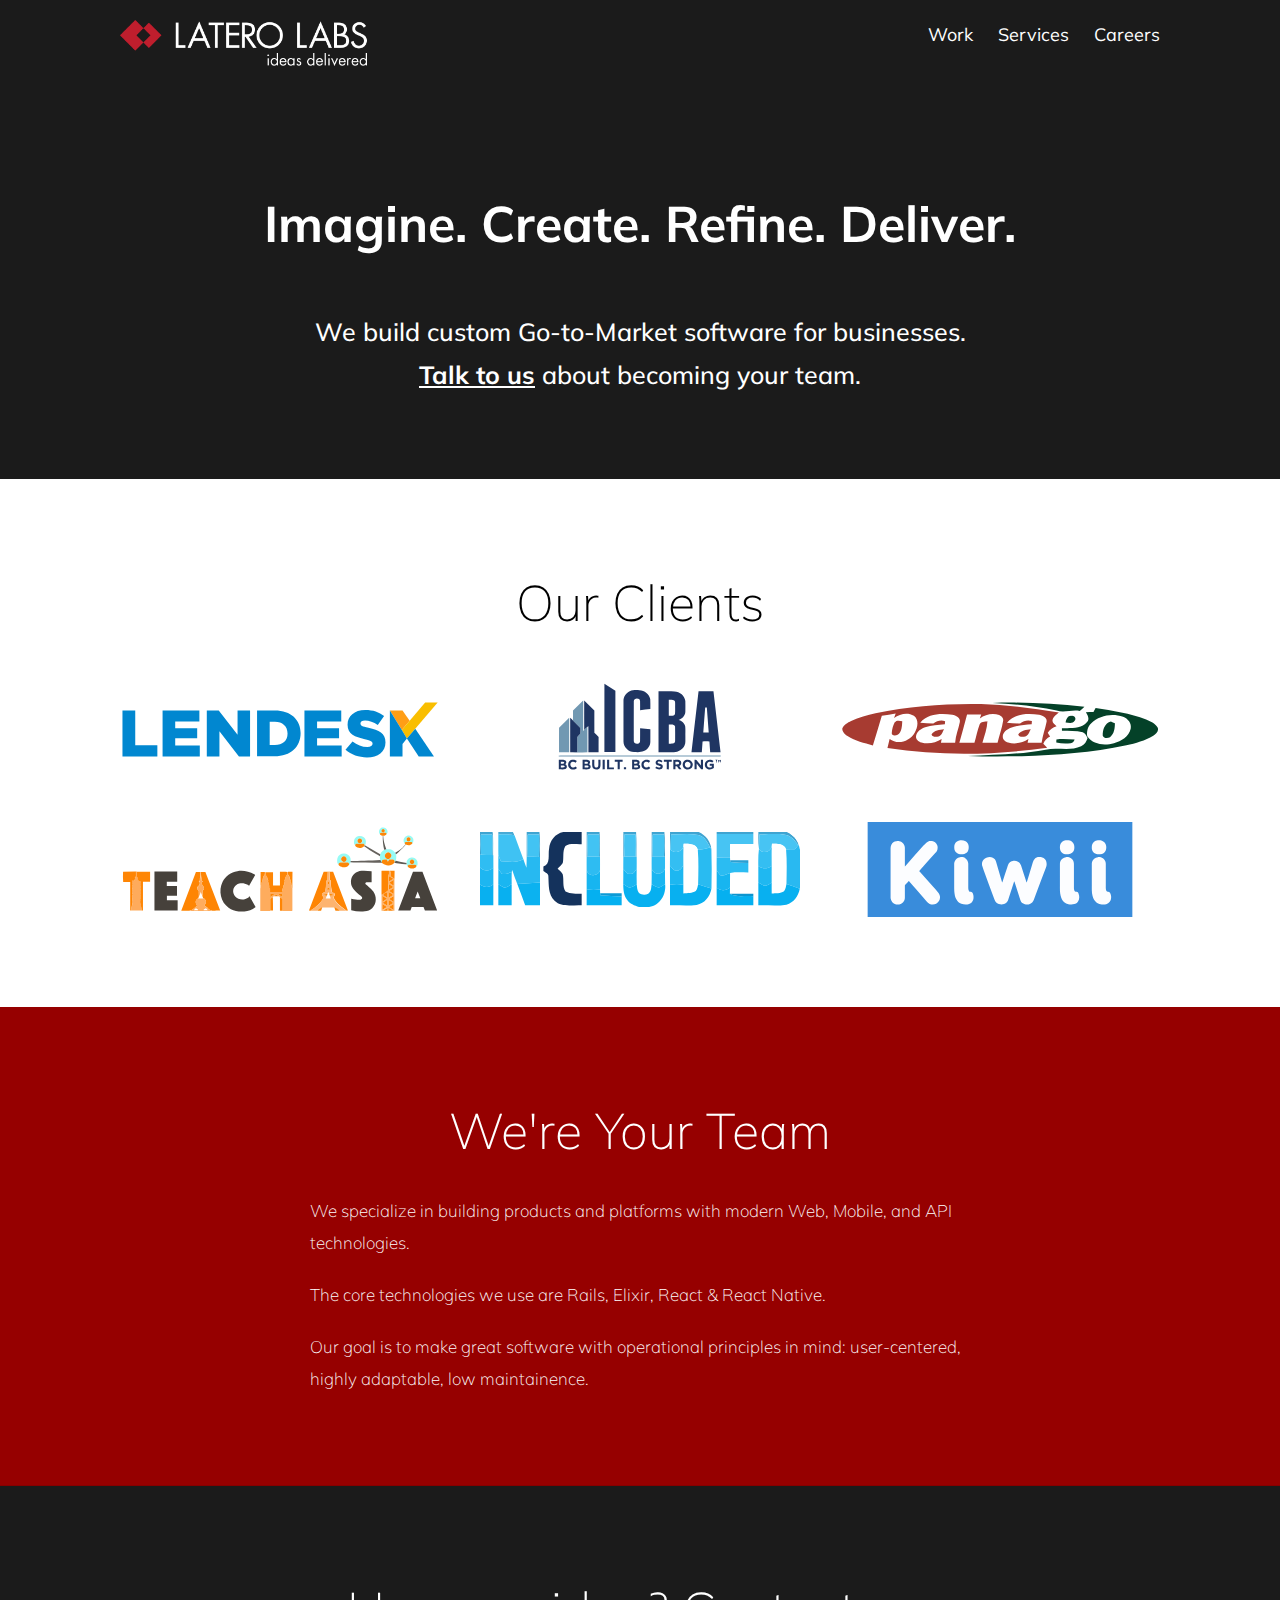
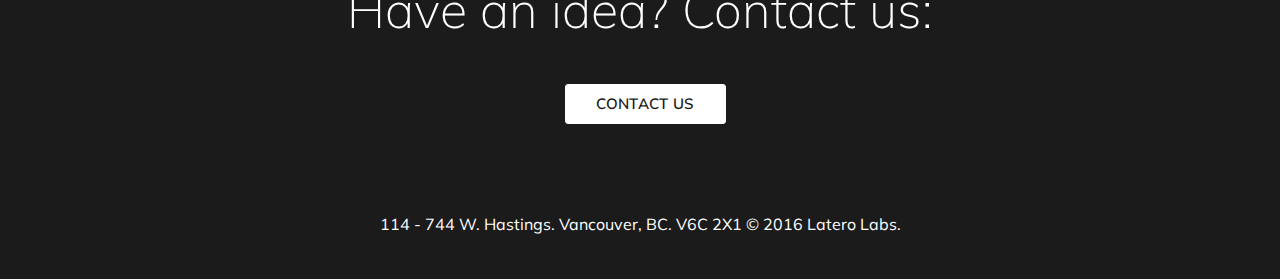
<file: index.html>
<html>
  <head>
    <title>Latero Labs: Software & App Development</title>
    <meta charSet="utf-8">
    <meta name="viewport" content="width=device-width,initial-scale=1">
    <meta name="description" content="Software & App Development with React, React Native, and Rails.">
    <meta name="keywords" content="reactnative, ruby, react, rails, technology, development, vancouver, canada">
    <meta name="google-site-verification" content="RJHdpmt0evkdtKwq-cfNINR9mVZzMNd6gIHwyObvOD4" />
    <link rel="stylesheet" type="text/css" href="css/main.css">
    <link rel="stylesheet" type="text/css" href="css/devices.css">
    <link rel="manifest" href="/manifest.json">
    <link href="https://fonts.googleapis.com/css?family=Muli" rel="stylesheet">
  </head>
  <body>
    <header class="header">
      <div class="container-lrg">
        <div class="col-12 spread">
          <div>
            <a href="" class="logo">
              <img class="mask-img" style="height:50px;" src="img/latero-logo-tag.png" alt="">
            </a>
          </div>
          <div>
            <a class="nav-link" href="index.html">
              Work
            </a>
            <a class="nav-link" href="services.html">
              Services
            </a>
            <a class="nav-link" href="careers.html">
              Careers
            </a>
          </div>
        </div>
      </div>
      <div class="container-lrg ">
        <div class="col-12">
          <h1 class="heading text-center" style="font-weight:bold;">
            Imagine. Create. Refine. Deliver.
          </h1>
        </div>
      </div>
      <div class="container-lrg">
        <div class="centerdevices col-12">
          <!-- <div class="iphoneipad">
            <div class="iphone">
              <div class="mask">
                <img class="mask-img" src="img/mobileapp.svg">
              </div>
            </div>
            <div class="ipad">
              <div class="mask">
                <img class="mask-img" src="img/webapp.svg">
              </div>
            </div> -->
          </div>
        </div>
      </div>
      <div class="container-sml">
      <div class="col-12 text-center">
        <h2 class="about-description text-center">We build custom Go-to-Market software for businesses.</h2>
        <h2 class="about-description text-center"><a href="mailto:ask@laterolabs.com">Talk to us</a> about becoming your team.</h2>
      </div>
    </header>
    <div class="socialproof">
      <div class="container-sml text-center">
        <div class="col-12">
          <h4 class="heading">
            Our Clients
          </h4>
        </div>
      </div>
      <div class="container-lrg">
        <div class="logos flex">

          <img class="col-4 centervertical" src="img/lendesk-logo.svg">
          <img class="col-4 centervertical" src="img/icba-logo.svg">
          <img class="col-4 centervertical" src="img/panago-logo.svg">
          <!-- <img class="col-3 centervertical" style="max-height: 150px;" src="img/avidworx-logo.svg"> -->
          <img class="col-4 centervertical" src="img/teach-asia-logo.svg">
          <!-- <img class="col-3" style="max-height: 150px;" src="img/noc-logo.svg"> -->
          <img class="col-4 centervertical" src="img/included-logo.svg">
          <img class="col-4 centervertical" src="img/kiwii-logo-white.svg">
          <!-- <h2 class="col-2 centervertical">...and others</h2> -->
        </div>
      </div>
    </div>
    <!-- <div class="feature5">
      <div class="container-sml text-center">
        <div class="col-12">
          <h3 class="heading">
            Lendesk
          </h3>
        </div>
      </div>
      <div class="container-lrg flex">
        <div class="col-5 centervertical">
          <div class="steps">
            <div class="emoji">
              <b>

              </b>
            </div>
            <h3 class="subheading">
              Overview
            </h3>
            <p class="paragraph">
              Lendesk App Work
            </p>
          </div>
          <div class="steps">
            <div class="emoji">
              <b>

              </b>
            </div>
            <h3 class="subheading">
              Role
            </h3>
            <p class="paragraph">
              React Native development to rapidly build and launch a powerful business app in iOS and Android.
            </p>
          </div>
          <div class="steps">
            <div class="emoji">
              <b>

              </b>
            </div>
            <h3 class="subheading">
              Sprinting Ahead
            </h3>
            <p class="paragraph">
              "To fill in"
            </p>
            <p class="paragraph">
              Alex Conconi, CEO of Lendesk Technologies
            </p>
          </div>
        </div>
        <div class="col-1">
        </div>
        <div class="col-6">
          <div class="sidedevices">
            <div class="iphoneipad2">
              <div class="iphone">
                <div class="mask">
                  <img class="mask-img" src="img/mobileapp.svg">
                </div>
              </div>
              <div class="ipad">
                <div class="mask">
                  <img class="mask-img" src="img/webapp.svg">
                </div>
              </div>
            </div>
          </div>
        </div>
      </div>
    </div>
    <div class="feature5">
      <div class="container-sml text-center">
        <div class="col-12">
          <h3 class="heading">
            ICBA
          </h3>
        </div>
      </div>
      <div class="container-lrg flex">
        <div class="col-5 centervertical">
          <div class="steps">
            <div class="emoji">
              <b>

              </b>
            </div>
            <h3 class="subheading">
              Instant Handles
            </h3>
            <p class="paragraph">
              Launchaco instantly shows you the most relevant domain names. Followed by hundreds of new gtlds. Get your .gold domain name today!
            </p>
          </div>
          <div class="steps">
            <div class="emoji">
              <b>

              </b>
            </div>
            <h3 class="subheading">
              Gorgeous Logotypes
            </h3>
            <p class="paragraph">
              Naming your brand has never been soooo easy! With Launchaco you can instantly search for twitter, facebook, medium, and instagram handles.
            </p>
          </div>
          <div class="steps">
            <div class="emoji">
              <b>

              </b>
            </div>
            <h3 class="subheading">
              Insanely Fast
            </h3>
            <p class="paragraph">
              We've hand travelled the depths of the internet to bring you gorgeous logotypes. Featuring the beautiful fonts of Connary Fagen.
            </p>
          </div>
        </div>
        <div class="col-1">
        </div>
        <div class="col-6">
          <div class="sidedevices">
            <div class="iphoneipad2">
              <div class="iphone">
                <div class="mask">
                  <img class="mask-img" src="img/mobileapp.svg">
                </div>
              </div>
              <div class="ipad">
                <div class="mask">
                  <img class="mask-img" src="img/webapp.svg">
                </div>
              </div>
            </div>
          </div>
        </div>
      </div>
    </div> -->
    <div class="feature6 your-team-wrap">
      <div class="container-sml flex">
        <div class="col-12">
          <h3 class="heading center">
            We're Your Team
          </h3>
          <p class="paragraph">We specialize in building products and platforms with modern Web, Mobile, and API technologies.</p><br>
          <p class="paragraph">The core technologies we use are Rails, Elixir, React & React Native.</p><br>
          <p class="paragraph">Our goal is to make great software with operational principles in mind: user-centered, highly adaptable, low maintainence.</p>
        </div>
      </div>
    </div>
    <div class="footer">
      <div class="container-sml text-center">
        <div class="col-12">
          <h5 class="heading">
            Have an idea? Contact us:
          </h5>
          <div class="ctas">
            <!-- <input class="ctas-input" type="text" placeholder="Your Email Address"> -->
            <button class="ctas-button">
              Contact Us
            </button>
          </div>
        </div>
      </div>
      <div class="container-sml footer-nav">
        <div class="col-12 text-center">
          <!-- <div>
            <a class="nav-link">
              Twitter
            </a>
            <a class="nav-link">
              Facebook
            </a>
            <a class="nav-link">
              Contact
            </a>
            <a class="nav-link">
              TOS
            </a>
            <a class="nav-link">
              Privacy
            </a>
          </div>
          <br> -->
          <div>
            <span>114 - 744 W. Hastings.</span>
            <span>Vancouver, BC. V6C 2X1</span>
            <span>© 2016 Latero Labs.</span>
          </div>
        </div>
      </div>
    </div>
  </body>
</html>
</file>
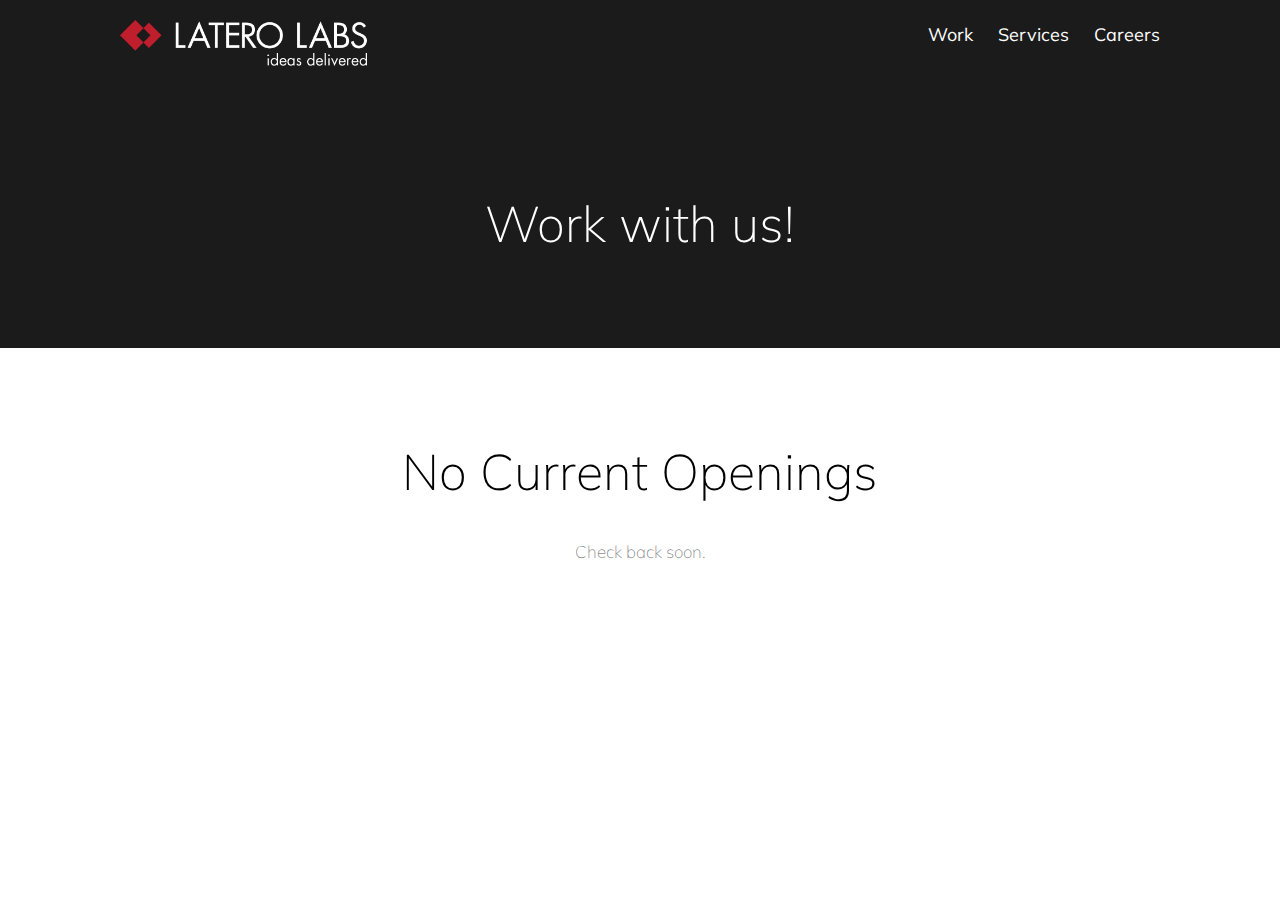
<file: careers.html>
<html>
  <head>
    <title>Latero Labs: Software & App Development</title>
    <meta charSet="utf-8">
    <meta name="viewport" content="width=device-width,initial-scale=1">
    <meta name="description" content="Software & App Development with React, React Native, and Rails.">
    <meta name="keywords" content="reactnative, ruby, react, rails, technology, development, vancouver, canada">
    <link rel="stylesheet" type="text/css" href="css/services.css">
    <link rel="stylesheet" type="text/css" href="css/services-devices.css">
    <link href="https://fonts.googleapis.com/css?family=Muli" rel="stylesheet">
  </head>
  <body>
    <header class="header">
      <div class="container-lrg">
        <div class="col-12 spread">
          <div>
            <a href="" class="logo">
              <img class="mask-img" style="height:50px;" src="img/latero-logo-tag.png" alt="">
            </a>
          </div>
          <div>
            <a class="nav-link" href="index.html">
              Work
            </a>
            <a class="nav-link" href="services.html">
              Services
            </a>
            <a class="nav-link" href="careers.html">
              Careers
            </a>
          </div>
        </div>
      </div>

      <div class="container-sml ">
        <div class="col-12">
          <h1 class="heading text-center">
            Work with us!
          </h1>
          <!-- <h2 class="text-center service-description">No current openings<br>
            Check back soon!
          </h2> -->
        </div>
      </div>
    </header>
    <div class="feature6">
      <div class="container-sml flex">
        <div class="col-12">
          <h3 class="heading center">
            No Current Openings
          </h3>
          <p style="text-align: center" class="paragraph">
            Check back soon.
          </p>
        </div>
      </div>
    </div>
  </body>
</html>
</file>
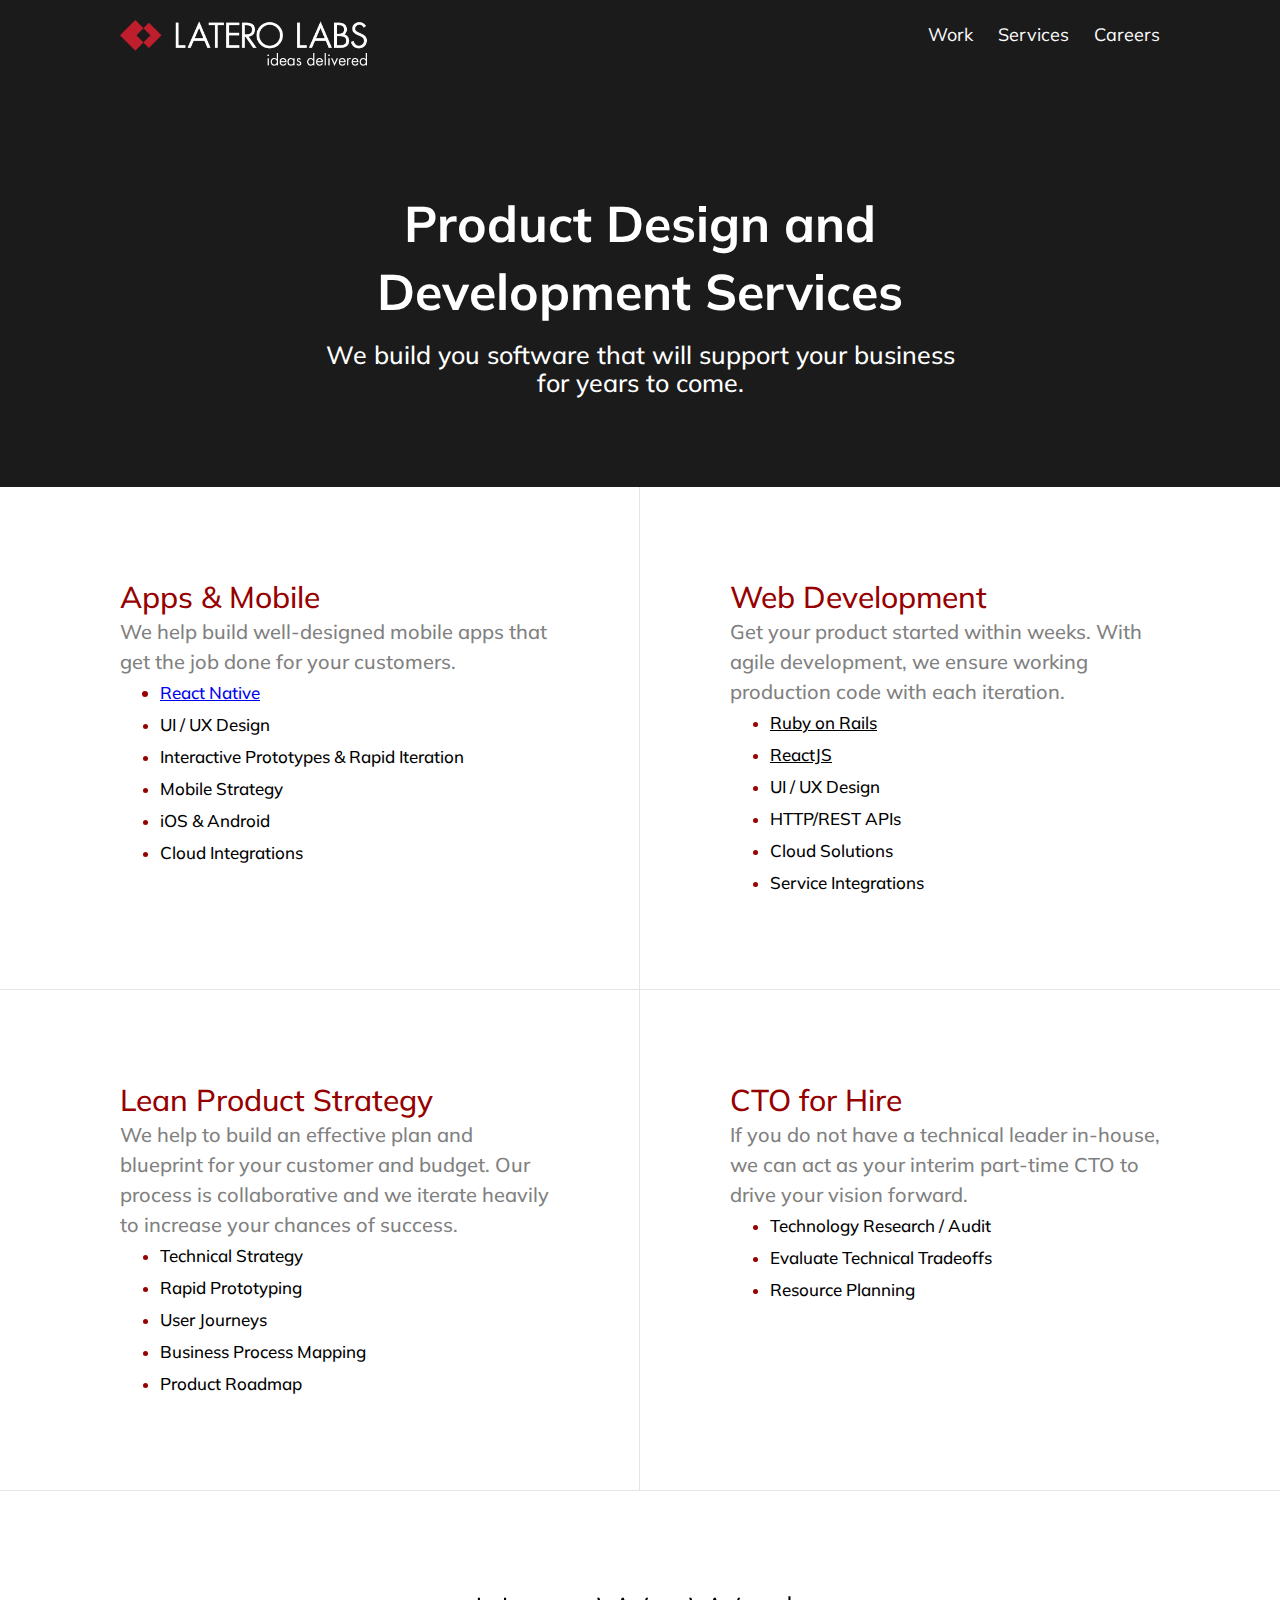
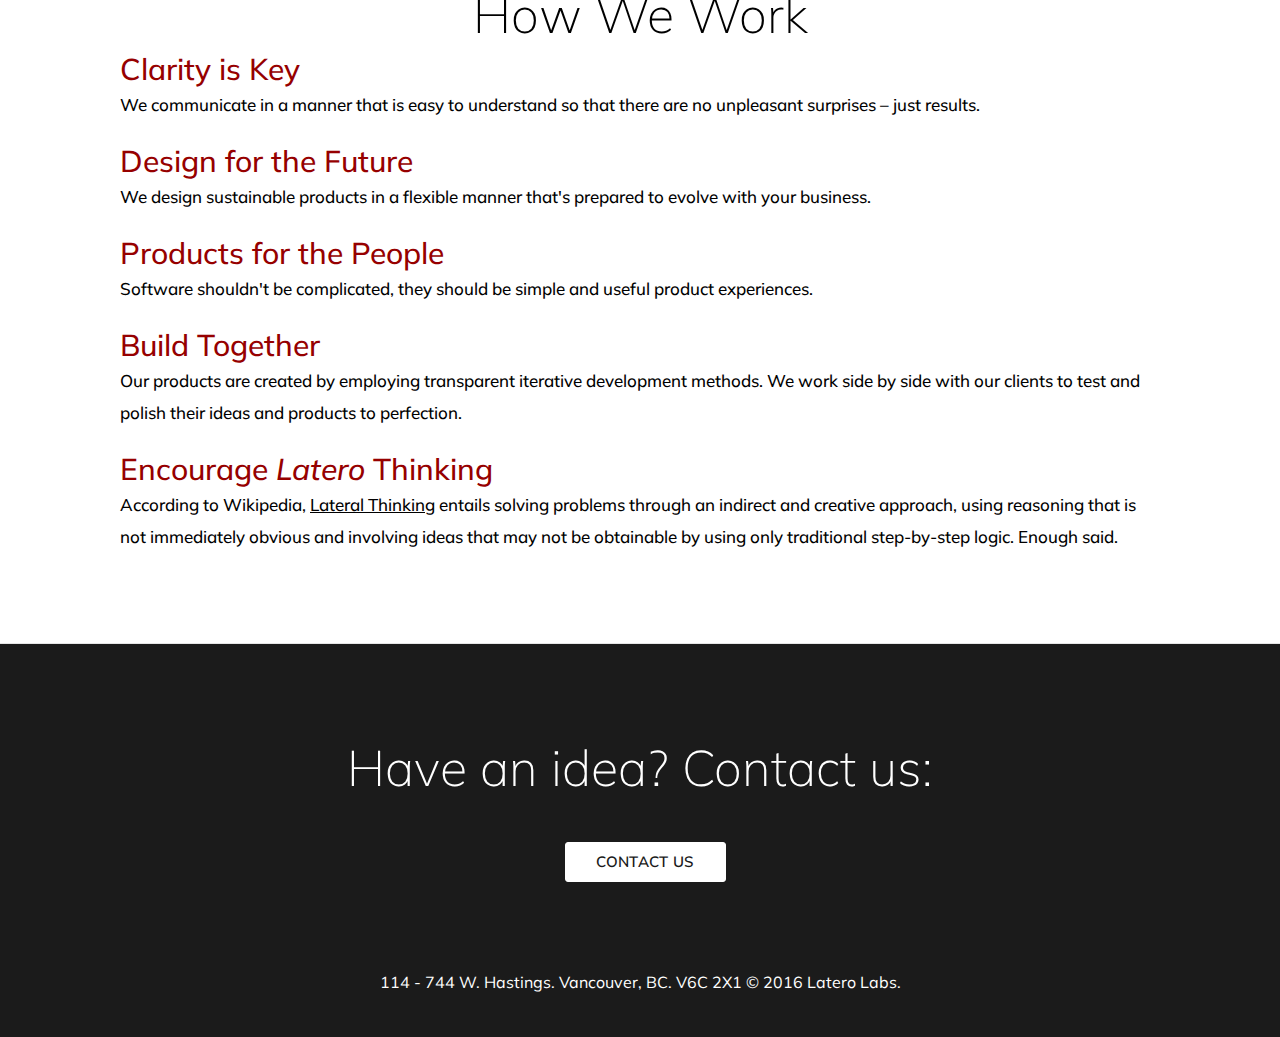
<file: services.html>
<html>
  <head>
    <title>Latero Labs: Software & App Development</title>
    <meta charSet="utf-8">
    <meta name="viewport" content="width=device-width,initial-scale=1">
    <meta name="description" content="Software & App Development with React, React Native, and Rails.">
    <meta name="keywords" content="reactnative, ruby, react, rails, technology, development, vancouver, canada">
    <link rel="stylesheet" type="text/css" href="css/services.css">
    <link rel="stylesheet" type="text/css" href="css/services-devices.css">
    <link href="https://fonts.googleapis.com/css?family=Muli" rel="stylesheet">
  </head>
  <body>
    <header class="header">
      <div class="container-lrg">
        <div class="col-12 spread">
          <div>
            <a href="" class="logo">
              <img class="mask-img" style="height:50px;" src="img/latero-logo-tag.png" alt="">
            </a>
          </div>
          <div>
            <a class="nav-link" href="index.html">
              Work
            </a>
            <a class="nav-link" href="services.html">
              Services
            </a>
            <a class="nav-link" href="careers.html">
              Careers
            </a>
          </div>
        </div>
      </div>
      <div class="container-sml ">
        <div class="col-12">
          <h1 class="heading text-center" style="font-weight:bold;">
            Product Design and Development Services
          </h1>
          <h3 class="text-center service-description">
            We build you software that will support your business for years to come.
          </h3>
        </div>
      </div>
      <!-- <div class="container-lrg">
        <div class="centerdevices col-12">
          <div class="iphoneipad">
            <div class="iphone">
              <div class="mask">
                <img class="mask-img" src="img/mobileapp.svg">
              </div>
            </div>
            <div class="ipad">
              <div class="mask">
                <img class="mask-img" src="img/webapp.svg">
              </div>
            </div>
          </div>
        </div>
      </div> -->
      <!-- <div class="container-sml"> -->
      </div>
    </header>
    <div class="feature2">
      <div class="container-lrg flex">
        <div class="col-6">
          <h3 class="subheading">
            Apps & Mobile
          </h3>
          <h5 class="smaller-heading">
            We help build well-designed mobile apps that get the job done for your customers.
          </h5>
          <ul>
            <li class="paragraph-list"><a href="https://facebook.github.io/react-native/">React Native</a></li>
            <li><p class="paragraph-list">UI / UX Design</p></li>
            <li><p class="paragraph-list">Interactive Prototypes & Rapid Iteration</p></li>
            <li><p class="paragraph-list">Mobile Strategy</p></li>
            <li><p class="paragraph-list">iOS & Android</p></li>
            <li><p class="paragraph-list">Cloud Integrations</p></li>
          </ul>
        </div>
        <div class="col-6">
          <h3 class="subheading">
            Web Development
          </h3>
          <h5 class="smaller-heading">
            Get your product started within weeks.  With agile development, we ensure working production code with each iteration.
          </h5>
          <ul>
            <li><p class="paragraph-list"><a href="http://rubyonrails.org/">Ruby on Rails</a></p></li>
            <li><p class="paragraph-list"><a href="https://facebook.github.io/react/">ReactJS</a></p></li>
            <li><p class="paragraph-list">UI / UX Design</p></li>
            <li><p class="paragraph-list">HTTP/REST APIs</p></li>
            <li><p class="paragraph-list">Cloud Solutions</p></li>
            <li><p class="paragraph-list">Service Integrations</p></li>
          </ul>
        </div>
      </div>
    </div>
    <div class="feature2">
      <div class="container-lrg flex">
        <div class="col-6">
          <h3 class="subheading">
            Lean Product Strategy
          </h3>
          <h5 class="smaller-heading">
            We help to build an effective plan and blueprint for your customer and budget.  Our process is collaborative and we iterate heavily to increase your chances of success.
          </h5>
          <ul>
            <li><p class="paragraph-list">Technical Strategy</p></li>
            <li><p class="paragraph-list">Rapid Prototyping</p></li>
            <li><p class="paragraph-list">User Journeys</p></li>
            <li><p class="paragraph-list">Business Process Mapping</p></li>
            <li><p class="paragraph-list">Product Roadmap</p></li>
          </ul>
        </div>
        <div class="col-6">
          <h3 class="subheading">
            CTO for Hire
          </h3>
          <h5 class="smaller-heading">
            If you do not have a technical leader in-house, we can act as your interim part-time CTO to drive your vision forward.
          </h5>
          <ul>
            <li><p class="paragraph-list">Technology Research / Audit</p></li>
            <li><p class="paragraph-list">Evaluate Technical Tradeoffs</p></li>
            <li><p class="paragraph-list">Resource Planning</p></li>
          </ul>
        </div>
      </div>
    </div>
    <div class="feature5">
      <div class="container-sml text-center">
        <div class="col-12">
          <h3 class="heading">
            How We Work
          </h3>
        </div>
      </div>
      <div class="container-lrg flex">
        <!-- <div class="col-5 centervertical"> -->
        <div class="col-12 centervertical">
          <div class="steps">
            <div class="emoji">
              <b>
                <!-- 🎓 -->
              </b>
            </div>
            <h3 class="subheading">
              Clarity is Key
            </h3>
            <p class="paragraph-list">
              We communicate in a manner that is easy to understand so that there are no unpleasant surprises – just results.
            </p>
          </div>
          <div class="steps">
            <div class="emoji">
              <b>
                <!-- 🔮 -->
              </b>
            </div>
            <h3 class="subheading">
              Design for the Future
            </h3>
            <p class="paragraph-list">
              We design sustainable products in a flexible manner that's prepared to evolve with your business.
            </p>
          </div>
          <div class="steps">
            <div class="emoji">
              <b>
                <!-- 🚀 -->
              </b>
            </div>
            <h3 class="subheading">
              Products for the People
            </h3>
            <p class="paragraph-list">
              Software shouldn't be complicated, they should be simple and useful product experiences.
            </p>
          </div>
          <div class="steps">
            <div class="emoji">
              <b>
                <!-- 🚀 -->
              </b>
            </div>
            <h3 class="subheading">
              Build Together
            </h3>
            <p class="paragraph-list">
              Our products are created by employing transparent iterative development methods.  We work side by side with our clients to test and polish their ideas and products to perfection.
            </p>
          </div>
          <div class="steps">
            <div class="emoji">
              <b>
                <!-- 🚀 -->
              </b>
            </div>
            <h3 class="subheading">
              Encourage <em>Latero</em> Thinking
            </h3>
            <p class="paragraph-list">
              According to Wikipedia, <a href="http://en.wikipedia.org/wiki/Lateral_thinking" title="http://en.wikipedia.org/wiki/Lateral_thinking" target="_blank">Lateral Thinking</a> entails solving problems through an indirect and creative approach, using reasoning that is not immediately obvious and involving ideas that may not be obtainable by using only traditional step-by-step logic. Enough said.
            </p>
          </div>
        </div>
        <!-- <div class="col-1">
        </div>
        <div class="col-6">
          <div class="sidedevices">
            <div class="iphoneipad2">
              <div class="iphone">
                <div class="mask">
                  <img class="mask-img" src="img/mobileapp.svg">
                </div>
              </div>
              <div class="ipad">
                <div class="mask">
                  <img class="mask-img" src="img/webapp.svg">
                </div>
              </div>
            </div>
          </div>
        </div> -->
      </div>
    </div>
    <!-- <div class="socialproof">
      <div class="container-sml">
        <div class="flex text-center">
          <div class="col-12">
            <h4 class="subheading">
              "Probably a quote from Hugh! Lorem ipsum dolor sit amet, consectetur adipisicing elit, sed do eiusmod tempor incididunt ut labore et dolore magna aliqua."
            </h4>
            <p class="paragraph">
              Hugh - CEO @ Place
            </p>
          </div>
        </div>
      </div>
    </div> -->
    <div class="footer">
      <div class="container-sml text-center">
        <div class="col-12">
          <h5 class="heading">
            Have an idea? Contact us:
          </h5>
          <div class="ctas">
            <!-- <input class="ctas-input" type="text" placeholder="Your Email Address"> -->
            <a href="mailto:ask@laterolabs.com">
              <button class="ctas-button">
                Contact Us
              </button>
            </a>
          </div>
        </div>
      </div>
      <div class="container-sml footer-nav">
        <div class="col-12 text-center">
          <!-- <div>
            <a class="nav-link">
              Twitter
            </a>
            <a class="nav-link">
              Facebook
            </a>
            <a class="nav-link">
              Contact
            </a>
            <a class="nav-link">
              TOS
            </a>
            <a class="nav-link">
              Privacy
            </a>
          </div>
          <br> -->
          <div>
            <span>114 - 744 W. Hastings.</span>
            <span>Vancouver, BC. V6C 2X1</span>
            <span>© 2016 Latero Labs.</span>
          </div>
        </div>
      </div>
    </div>
  </body>
</html>
</file>
<file: css/main.css>
/*neutral*/
* {
	font-family: 'Muli', sans-serif;
}.footer,
.header {
	background: #1B1B1B;
	color: white;
}
.ctas-button {
	color: #1B1B1B;
}@import url('https://fonts.googleapis.com/css?family=Karla:400,700');
*,
*:before,
*:after {
  margin: 0;
  box-sizing: border-box;
}
body {
  -webkit-font-smoothing: antialiased;
}
/*text*/
.heading {
  font-weight: 100;
  font-size: 50px;
  line-height: 68px;
}
/*navbar*/


@media (max-width: 900px) {
.heading {
    font-size: 32px;
    line-height: 40px;
  }
}
.subheading {
  font-size: 30px;
  line-height: 40px;
  font-weight: 500;
}
@media (max-width: 900px) {
  .subheading {
    font-size: 26px;
    line-height: 35px;
  }
}
.paragraph {
  font-size: 17px;
  line-height: 32px;
  font-weight: 100;
}
.heading + .paragraph {
  margin-top: 30px;
}
.subheading + .paragraph {
  margin-top: 10px;
}
p.paragraph {
  color: rgba(0,0,0,.5);
}
.logo {
  font-size: 30px;
  line-height: 30px;
  font-weight: 900;
}
@media (max-width: 420px) {
  .logo {
    font-size: 22px;
  }
}
.nav-link2,
.nav-link {
  text-decoration: none;
  font-size: 18px;
  line-height: 30px;
  color: inherit;
}
.nav-link:not(:first-of-type) {
  margin-left: 20px;
}
.text-center {
  text-align: center;
}
.text-right {
  text-align: right;
}
/*flexbox styles*/
.flex,
.spread,
.center,
.right,
.vertical,
.centervertical {
  display: flex;
}
.spread {
  justify-content: space-between;
}
.center {
  align-items: center;
  justify-content: center;
}
.centervertical {
  flex-direction: column;
  justify-content: center;
}
.right {
  justify-content: flex-end;
}
.vertical {
  flex-direction: column;
}
/*grid*/
.col-1,
.col-2,
.col-3,
.col-4,
.col-5,
.col-6,
.col-7,
.col-8,
.col-9,
.col-10,
.col-11,
.col-12 {
  padding: 0 20px;
}
.col-1 {width: 8.333333%;}
.col-2 {width: 16.666667%;}
.col-3 {width: 25%;}
.col-4 {width: 33.333333%;}
.col-5 {width: 41.666667%;}
.col-6 {width: 50%;}
.col-7 {width: 58.333333%;}
.col-8 {width: 66.666667%;}
.col-9 {width: 75%;}
.col-10 {width: 83.333333%;}
.col-11 {width: 91.666667%;}
.col-12 {width: 100%;}

/*containers*/
.container-lrg,
.container-sml {
  margin: auto;
  width: 100%;
}
.container-lrg {
  max-width: 1080px;
}
.container-sml {
  max-width: 700px;
}
.ctas {
  margin: 40px 0 0 0;
}
.centerdevices,
.sidedevices {
  position: relative;
}.header {
	padding: 20px 0 90px 0;
	overflow: hidden;
}
.header .heading {
	margin: 120px 0 0 0;
}
.header .centerdevices {
	margin: 60px 0 60px;
}
@media (max-width: 900px) {
	.header .heading {
		margin-top: 60px;
	}
}.ctas-input {
	outline: none;
	border: none;
	border-radius: 3px;
	font-size: 15px;
	height: 40px;
	line-height: 40px;
	padding: 0 15px;
	width: 260px;
	display: inline-block;
}
.ctas-button {
	display: inline-block;
	margin: 0 0 0 10px;
	height: 40px;
	line-height: 38px;
	padding: 0 30px;
	background: #fff;
	border-radius: 3px;
	font-size: 15px;
	font-weight: 600;
	text-transform: uppercase;
	letter-spacing: .3px;
	border: 1px solid white;
	text-decoration: none;
}
@media (max-width: 440px) {
	.ctas-input,
	.ctas-button {
		display: block;
		width: 100%;
		text-align: center;
	}
	.ctas-button {
		margin: 10px 0 0 0;
	}
}.socialproof {
	padding: 90px 0;
}
.socialproof img {
	max-height: 95px;
	max-width: 100%;
	margin-top: 45px;
}
.socialproof .logos {
	flex-wrap: wrap;
}
@media (max-width: 600px) {
	.socialproof .col-3 {
		width: 33.33%;
	}
}.ctas-button,
.ctas-button-2 {
	display: inline-block;
	height: 40px;
	line-height: 38px;
	padding: 0 30px;
	background: #fff;
	border-radius: 3px;
	font-size: 15px;
	font-weight: 600;
	text-transform: uppercase;
	letter-spacing: .3px;
	border: 1px solid white;
	text-decoration: none;
}
.ctas-button-2 {
	background: transparent;
	color: white;
	margin: 0 0 0 10px;
}
@media (max-width: 440px) {
	.ctas-button,
	.ctas-button-2 {
		display: block;
		width: 100%;
		text-align: center;
	}
	.ctas-button-2 {
		margin: 10px 0 0 0;
	}
}.footer {
	padding: 90px 0 45px;
}
.footer .footer-nav {
	padding-top: 90px;
}
.footer .nav-link {
	display: inline-block;
	margin: 0 10px;
}.ctas-input {
	outline: none;
	border: none;
	border-radius: 3px;
	font-size: 15px;
	height: 40px;
	line-height: 40px;
	padding: 0 15px;
	width: 260px;
	display: inline-block;
}
.ctas-button {
	display: inline-block;
	margin: 0 0 0 10px;
	height: 40px;
	line-height: 38px;
	padding: 0 30px;
	background: #fff;
	border-radius: 3px;
	font-size: 15px;
	font-weight: 600;
	text-transform: uppercase;
	letter-spacing: .3px;
	border: 1px solid white;
	text-decoration: none;
}
@media (max-width: 440px) {
	.ctas-input,
	.ctas-button {
		display: block;
		width: 100%;
		text-align: center;
	}
	.ctas-button {
		margin: 10px 0 0 0;
	}
}.feature5 {
	padding: 90px 0;
	overflow: hidden;
	border-bottom: 1px solid rgba(0,0,0,.1);
}
.feature5 .sidedevices {
	margin-top: 90px;
}
.feature5 .emoji {
	width: 44px;
	height: 44px;
	position: absolute;
	transform: translate3d(calc(-100% - 20px),0,0);
	/*delete this*/
	min-width: inherit;
	z-index: 9999;
}
.feature5 .emoji b {
	font-size: 40px;
}
.feature5 .steps:not(:last-of-type) {
	margin-bottom: 20px;
}
@media (max-width: 900px) {
	.feature5 .header-images {
		min-height: inherit;
		margin-top: 60px;
	}
	.feature5 .heading {
		margin-bottom: 50px;
	}
	.feature5 .flex {
		flex-direction: column;
	}
	.feature5 .centervertical {
		flex-direction: row;
	}
	.feature5 .steps {
		width: 33.33%;
		padding: 0 20px;
	}
	.feature5 .emoji {
		transform: none;
		position: relative;
	}
	.feature5	.col-5,
	.feature5	.col-6 {
		width: 100%;
	}
}
@media (max-width: 750px) {
  .feature5 .centervertical {
  	flex-wrap: wrap;
  }
  .feature5 .steps:nth-of-type(1) {
  	width: 100%;
  	margin-bottom: 30px;
  }
  .feature5 .steps:not(:nth-of-type(1)) {
  	width: 50%;
  }
}
@media (max-width: 500px) {
	.feature5 .steps:nth-of-type(1) {
		margin-bottom: 0;
	}
  .feature5 .steps:not(:nth-of-type(1)) {
  	width: 100%;
  	margin-top: 30px;
  }
}.feature6 {
	padding: 90px 0;
	border-bottom: 1px solid rgba(0,0,0,.1)
}

.your-team-wrap {
	background-color: #960000;
}
.your-team-wrap h3, .your-team-wrap p {
	color: white;
}
.about-description {
	margin-top: 15px;
	font-size: 25px;
  line-height: 28px;
  font-weight: 500;
}
.about-description a {
	font-weight: bold;
	color: white;
	text-decoration:underline;
}

@media screen and (max-width: 500px){
    .spread {
			display: block;
			text-align: center;
		}
}
</file>
<file: css/devices.css>
.centerdevices .iphoneipad .mask {
	height: 100%;
	width: 100%;
	overflow: hidden;
	border-radius: 8px;
	box-shadow: -1px 1px 4px rgba(107,124,147,.45);
	background: white;
}
.centerdevices .iphoneipad .mask-img {
	width: 100%;
	display: block;
}
.centerdevices .iphoneipad .iphone,
.centerdevices .iphoneipad .ipad {
	border-radius: 40px;
	background: linear-gradient(to bottom, rgba(247,251,254,1) 0%,rgba(221,226,232,1) 100%);
	box-shadow: inset 0 4px 7px 1px #fff,inset 0 -5px 20px rgba(187,200,225,.35),0 2px 6px rgba(40,39,66,.14),0 10px 20px rgba(40,39,66,.06), 76px 75px 169px -35px rgba(0,0,0,0.4);
	border-style: solid;
	border-color: #e7ecf1;
	overflow: hidden;
}
.centerdevices .iphoneipad .iphone {
	width: 280px;
	height: 560px;
	z-index: 2;
	padding: 60px 12px 70px;
	-moz-transform: matrix3d(.8,-.09,0,.00032,.05,.86,0,.00006,0,0,1,0,-9,30,0,1);
	-webkit-transform: matrix3d(.8,-.09,0,.00032,.05,.86,0,.00006,0,0,1,0,-9,30,0,1);
	transform: matrix3d(.8,-.09,0,.00032,.05,.86,0,.00006,0,0,1,0,-9,30,0,1);
	position: absolute;
	bottom: 0;
	border-width: 2px 2px 4px 6px;
}
.centerdevices .iphoneipad .ipad {
	width: 830px;
	height: 560px;
	padding: 15px 85px;
	margin-left: auto;
	-moz-transform: matrix3d(0.8, 0.08, 0, -0.0002, -0.12, 0.88, 0, 0, 0, 0, 1, 0, -4, -30, 0, 1);
	-webkit-transform: matrix3d(0.8, 0.08, 0, -0.0002, -0.12, 0.88, 0, 0, 0, 0, 1, 0, -4, -30, 0, 1);
	transfrom: matrix3d(0.8, 0.08, 0, -0.0002, -0.12, 0.88, 0, 0, 0, 0, 1, 0, -4, -30, 0, 1);
	background: linear-gradient(135deg, rgb(226, 230, 234) 0%,rgba(223,228,234,1) 100%);
	border-width: 3px 4px 2px 0;
}

.centerdevices .iphoneipad .ipad:after,
.centerdevices .iphoneipad .iphone:after,
.centerdevices .iphoneipad .ipad:before {
	content: "";
	width: 44px;
	height: 44px;
	border-radius: 50%;
	background: rgba(0,0,0,.05);
	position: absolute;
	top: calc(50% - 22px);
	right: 23px;
}
.centerdevices .iphoneipad .ipad:after {
	left: 34px;
	width: 16px;
	height: 16px;
	top: calc(50% - 8px);
}
.centerdevices .iphoneipad .iphone:after {
	top: initial;
	bottom: 14px;
	left: calc(50% - 22px);;
}
.centerdevices .iphoneipad .iphone:before {
	content: "";
	width: 58px;
	height: 10px;
	border-radius: 10px;
	background: rgba(0,0,0,.08);
	position: absolute;
	top: 28px;
	left: calc(50% - 29px);
}

@media screen and (max-width: 900px) {
	.centerdevices .iphoneipad {
		position: relative;
		white-space: nowrap;
		vertical-align: top;
		overflow: scroll;
		width: calc(100% + 40px);
		margin: 0 0 0 -20px;
		z-index: 99;
		-webkit-overflow-scrolling: touch;
	}
	.centerdevices .iphoneipad .iphone,
	.centerdevices .iphoneipad .ipad {
		transform: none;
		border: none;
		position: relative;
		box-shadow: inset 0 4px 7px 1px #fff,inset 0 -5px 20px rgba(187,200,225,.35),0 2px 6px rgba(40,39,66,.14),0 10px 20px rgba(40,39,66,.06);
		background: linear-gradient(to bottom, rgba(247,251,254,1) 0%,rgba(221,226,232,1) 100%);
		margin: 0 20px;
		display: inline-block;
	}
	.centerdevices .iphoneipad .iphone {
		height: 440px;
		width: 220px;
		padding: 50px 8px 60px;
		margin: 0 0 0 20px;
		border-radius: 30px;
	}
	.centerdevices .iphoneipad .iphone .mask {
		border-radius: 4px;
	}
	.centerdevices .iphoneipad .iphone:before {
		top: 24px;
		width: 50px;
		height: 7px;
		left: calc(50% - 25px);
	}
	.centerdevices .iphoneipad .iphone:after {
		width: 38px;
		height: 38px;
		left: calc(50% - 19px);
		bottom: 12px;
	}
	.centerdevices .iphoneipad .ipad {
		width: 740px;
		height: 440px;
	}
	.centerdevices .iphoneipad .ipad:before {
		left: 23px;
		right: inherit;
	}
	.centerdevices .iphoneipad .ipad:after {
		right: 36px;
    left: inherit;
	}
}.sidedevices .iphoneipad2 .mask {
		height: 100%;
		width: 100%;
		overflow: hidden;
		border-radius: 8px;
		box-shadow: -1px 1px 4px rgba(107,124,147,.45);
		background: white;
	}
.sidedevices .iphoneipad2 .mask-img {
		width: 100%;
		display: block;
	}
.sidedevices .iphoneipad2 .iphone,
.sidedevices .iphoneipad2 .ipad {
		border-radius: 40px;
		position: relative;
		background: linear-gradient(to bottom, rgba(247,251,254,1) 0%,rgba(221,226,232,1) 100%);
		box-shadow: inset 0 4px 7px 1px #fff,inset 0 -5px 20px rgba(187,200,225,.35),0 2px 6px rgba(40,39,66,.14),0 10px 20px rgba(40,39,66,.06), 0px 36px 79px -1px rgba(0,0,0,0.15);
		overflow: hidden;
	}
.sidedevices .iphoneipad2 .iphone {
		border-radius: 30px;
		width: 220px;
		height: 440px;
		padding: 50px 8px 60px;
		z-index: 2;
		position: absolute;
		bottom: 0;
		transform: translate3d(0,10px,0);
	}
.sidedevices .iphoneipad2 .iphone .mask {
		border-radius: 4px;
	}
.sidedevices .iphoneipad2 .ipad {
	width: 830px;
	height: 560px;
	padding: 15px 85px;
	transform: translate3d(80px,-10px,0);
}
.sidedevices .iphoneipad2 .ipad:after,
.sidedevices .iphoneipad2 .iphone:after,
.sidedevices .iphoneipad2 .ipad:before {
	content: "";
	width: 44px;
	height: 44px;
	border-radius: 50%;
	background: rgba(0,0,0,.05);
	position: absolute;
	top: calc(50% - 22px);
	right: 23px;
}
.sidedevices .iphoneipad2 .ipad:after {
	left: 34px;
	width: 16px;
	height: 16px;
	top: calc(50% - 8px);
}
.sidedevices .iphoneipad2 .iphone:after {
	top: initial;
	width: 38px;
	height: 38px;
	left: calc(50% - 19px);
	bottom: 12px;
}
.sidedevices .iphoneipad2 .iphone:before {
	content: "";
	width: 50px;
	height: 7px;
	border-radius: 10px;
	background: rgba(0,0,0,.08);
	position: absolute;
	top: 24px;
	left: calc(50% - 25px);
}
@media screen and (max-width: 700px) {
	.sidedevices .iphoneipad2 {
		position: relative;
		white-space: nowrap;
		vertical-align: top;
		overflow: scroll;
		width: calc(100% + 40px);
		margin: 0 0 0 -20px;
		z-index: 99;
		-webkit-overflow-scrolling: touch;
	}
	.sidedevices .iphoneipad2 .iphone,
	.sidedevices .iphoneipad2 .ipad {
		transform: none;
		border: none;
		position: relative;
		box-shadow: inset 0 4px 7px 1px #fff,inset 0 -5px 20px rgba(187,200,225,.35),0 2px 6px rgba(40,39,66,.14),0 10px 20px rgba(40,39,66,.06);
		background: linear-gradient(to bottom, rgba(247,251,254,1) 0%,rgba(221,226,232,1) 100%);
		margin: 0 20px;
		display: inline-block;
	}
	.sidedevices .iphoneipad2 .iphone {
		height: 440px;
		width: 220px;
		padding: 50px 8px 60px;
		margin: 0 0 0 20px;
		border-radius: 30px;
	}
	.sidedevices .iphoneipad2 .iphone .mask {
		border-radius: 4px;
	}
	.sidedevices .iphoneipad2 .iphone:before {
		top: 24px;
		width: 50px;
		height: 7px;
		left: calc(50% - 25px);
	}
	.sidedevices .iphoneipad2 .iphone:after {
		width: 38px;
		height: 38px;
		left: calc(50% - 19px);
		bottom: 12px;
	}
	.sidedevices .iphoneipad2 .ipad {
		width: 740px;
		height: 440px;
	}
	.sidedevices .iphoneipad2 .ipad:before {
		left: 23px;
		right: inherit;
	}
	.sidedevices .iphoneipad2 .ipad:after {
		right: 36px;
    left: inherit;
	}
}.centerdevices .iphoneipad2 .mask {
	height: 100%;
	width: 100%;
	overflow: hidden;
	border-radius: 8px;
	box-shadow: -1px 1px 4px rgba(107,124,147,.45);
	background: white;
}
.centerdevices .iphoneipad2 .mask-img {
	width: 100%;
	display: block;
}
.centerdevices .iphoneipad2 .iphone,
.centerdevices .iphoneipad2 .ipad {
	border-radius: 40px;
	position: relative;
	background: linear-gradient(to bottom, rgba(247,251,254,1) 0%,rgba(221,226,232,1) 100%);
	box-shadow: inset 0 4px 7px 1px #fff,inset 0 -5px 20px rgba(187,200,225,.35),0 2px 6px rgba(40,39,66,.14),0 10px 20px rgba(40,39,66,.06), 0px 36px 79px -1px rgba(0,0,0,0.15);
	overflow: hidden;
}
.centerdevices .iphoneipad2 .iphone {
	border-radius: 30px;
  width: 280px;
  height: 560px;
  z-index: 2;
  padding: 60px 12px 70px;
	position: absolute;
	top: 0;
	left: 0;
	transform: rotate(-5deg);
}
.centerdevices .iphoneipad2 .iphone .mask {
	border-radius: 4px;
}
.centerdevices .iphoneipad2 .ipad {
	width: 830px;
	height: 560px;
	padding: 15px 85px;
	margin-left: auto;
	transform: rotate(5deg);
}

.centerdevices .iphoneipad2 .ipad:after,
.centerdevices .iphoneipad2 .iphone:after,
.centerdevices .iphoneipad2 .ipad:before {
	content: "";
	width: 44px;
	height: 44px;
	border-radius: 50%;
	background: rgba(0,0,0,.05);
	position: absolute;
	top: calc(50% - 22px);
	right: 23px;
}
.centerdevices .iphoneipad2 .ipad:after {
	left: 34px;
	width: 16px;
	height: 16px;
	top: calc(50% - 8px);
}
.centerdevices .iphoneipad2 .iphone:after {
  top: initial;
  bottom: 14px;
  left: calc(50% - 22px);
}
.centerdevices .iphoneipad2 .iphone:before {
  content: "";
  width: 58px;
  height: 10px;
  border-radius: 10px;
  background: rgba(0, 0, 0, 0.08);
  position: absolute;
  top: 28px;
  left: calc(50% - 29px);
}
@media screen and (max-width: 900px) {
	.centerdevices .iphoneipad2 {
		position: relative;
		white-space: nowrap;
		vertical-align: top;
		overflow: scroll;
		width: calc(100% + 40px);
		margin: 0 0 0 -20px;
		z-index: 99;
		-webkit-overflow-scrolling: touch;
	}
	.centerdevices .iphoneipad2 .iphone,
	.centerdevices .iphoneipad2 .ipad {
		transform: none;
		border: none;
		position: relative;
		box-shadow: inset 0 4px 7px 1px #fff,inset 0 -5px 20px rgba(187,200,225,.35),0 2px 6px rgba(40,39,66,.14),0 10px 20px rgba(40,39,66,.06);
		background: linear-gradient(to bottom, rgba(247,251,254,1) 0%,rgba(221,226,232,1) 100%);
		margin: 0 20px;
		display: inline-block;
	}
	.centerdevices .iphoneipad2 .iphone {
		height: 440px;
		width: 220px;
		padding: 50px 8px 60px;
		margin: 0 0 0 20px;
		border-radius: 30px;
	}
	.centerdevices .iphoneipad2 .iphone .mask {
		border-radius: 4px;
	}
	.centerdevices .iphoneipad2 .iphone:before {
		top: 24px;
		width: 50px;
		height: 7px;
		left: calc(50% - 25px);
	}
	.centerdevices .iphoneipad2 .iphone:after {
		width: 38px;
		height: 38px;
		left: calc(50% - 19px);
		bottom: 12px;
	}
	.centerdevices .iphoneipad2 .ipad {
		width: 740px;
		height: 440px;
	}
	.centerdevices .iphoneipad2 .ipad:before {
		left: 23px;
		right: inherit;
	}
	.centerdevices .iphoneipad2 .ipad:after {
		right: 36px;
    left: inherit;
	}
}
</file>
<file: css/services.css>
/*neutral*/
* {
	font-family: 'Muli', sans-serif;
}.footer,
.header {
	background: #1B1B1B;
	color: white;
}
.ctas-button {
	color: #1B1B1B;
}@import url('https://fonts.googleapis.com/css?family=Karla:400,700');
*,
*:before,
*:after {
  margin: 0;
  box-sizing: border-box;
}
body {
  -webkit-font-smoothing: antialiased;
}
/*text*/
.heading {
  font-weight: 100;
  font-size: 50px;
  line-height: 68px;
}
@media (max-width: 900px) {
.heading {
    font-size: 32px;
    line-height: 40px;
  }
}
.subheading {
  font-size: 30px;
  line-height: 40px;
  font-weight: 500;
	color: #960000;
}
@media (max-width: 900px) {
  .subheading {
    font-size: 26px;
    line-height: 35px;
  }
}
.smaller-heading {
  font-size: 20px;
  line-height: 30px;
  font-weight: 500;
	color: gray;
}
@media (max-width: 900px) {
  .smaller-heading {
    font-size: 18px;
    line-height: 28px;
  }
}
.paragraph {
  font-size: 17px;
  line-height: 32px;
  font-weight: 100;
}
.paragraph-list {
  font-size: 17px;
  line-height: 32px;
  font-weight: 500;
}
.service-description {
	margin-top: 15px;
	font-size: 25px;
  line-height: 28px;
  font-weight: 500;
}
.heading + .paragraph {
  margin-top: 30px;
}
.subheading + .paragraph {
  margin-top: 10px;
}
p.paragraph-list {
	color: black;
}
p.paragraph {
  color: rgba(0,0,0,.5);
}
.logo {
  font-size: 30px;
  line-height: 30px;
  font-weight: 900;
}
@media (max-width: 420px) {
  .logo {
    font-size: 22px;
  }
}
.nav-link2,
.nav-link {
  text-decoration: none;
  font-size: 18px;
  line-height: 30px;
  color: inherit;
}
.nav-link:not(:first-of-type) {
  margin-left: 20px;
}
.text-center {
  text-align: center;
}
.text-right {
  text-align: right;
}
/*flexbox styles*/
.flex,
.spread,
.center,
.right,
.vertical,
.centervertical {
  display: flex;
}
.spread {
  justify-content: space-between;
}
.center {
  align-items: center;
  justify-content: center;
}
.centervertical {
  flex-direction: column;
  justify-content: center;
}
.right {
  justify-content: flex-end;
}
.vertical {
  flex-direction: column;
}
/*grid*/
.col-1,
.col-2,
.col-3,
.col-4,
.col-5,
.col-6,
.col-7,
.col-8,
.col-9,
.col-10,
.col-11,
.col-12 {
  padding: 0 20px;
}
.col-1 {width: 8.333333%;}
.col-2 {width: 16.666667%;}
.col-3 {width: 25%;}
.col-4 {width: 33.333333%;}
.col-5 {width: 41.666667%;}
.col-6 {width: 50%;}
.col-7 {width: 58.333333%;}
.col-8 {width: 66.666667%;}
.col-9 {width: 75%;}
.col-10 {width: 83.333333%;}
.col-11 {width: 91.666667%;}
.col-12 {width: 100%;}

/*containers*/
.container-lrg,
.container-sml {
  margin: auto;
  width: 100%;
}
.container-lrg {
  max-width: 1080px;
}
.container-sml {
  max-width: 700px;
}
.ctas {
  margin: 40px 0 0 0;
}
.centerdevices,
.sidedevices {
  position: relative;
}.header {
	padding: 20px 0 90px 0;
	overflow: hidden;
}
.header .heading {
	margin: 120px 0 0 0;
}
.header .centerdevices {
	margin: 60px 0 60px;
}
@media (max-width: 900px) {
	.header .heading {
		margin-top: 60px;
	}
}.ctas-input {
	outline: none;
	border: none;
	border-radius: 3px;
	font-size: 15px;
	height: 40px;
	line-height: 40px;
	padding: 0 15px;
	width: 260px;
	display: inline-block;
}
.ctas-button {
	display: inline-block;
	margin: 0 0 0 10px;
	height: 40px;
	line-height: 38px;
	padding: 0 30px;
	background: #fff;
	border-radius: 3px;
	font-size: 15px;
	font-weight: 600;
	text-transform: uppercase;
	letter-spacing: .3px;
	border: 1px solid white;
	text-decoration: none;
}
@media (max-width: 440px) {
	.ctas-input,
	.ctas-button {
		display: block;
		width: 100%;
		text-align: center;
	}
	.ctas-button {
		margin: 10px 0 0 0;
	}
}.socialproof {
	padding: 90px 0;
}.ctas-button,
.ctas-button-2 {
	display: inline-block;
	height: 40px;
	line-height: 38px;
	padding: 0 30px;
	background: #fff;
	border-radius: 3px;
	font-size: 15px;
	font-weight: 600;
	text-transform: uppercase;
	letter-spacing: .3px;
	border: 1px solid white;
	text-decoration: none;
}
.ctas-button-2 {
	background: transparent;
	color: white;
	margin: 0 0 0 10px;
}
@media (max-width: 440px) {
	.ctas-button,
	.ctas-button-2 {
		display: block;
		width: 100%;
		text-align: center;
	}
	.ctas-button-2 {
		margin: 10px 0 0 0;
	}
}.footer {
	padding: 90px 0 45px;
}
.footer .footer-nav {
	padding-top: 90px;
}
.footer .nav-link {
	display: inline-block;
	margin: 0 10px;
}.ctas-input {
	outline: none;
	border: none;
	border-radius: 3px;
	font-size: 15px;
	height: 40px;
	line-height: 40px;
	padding: 0 15px;
	width: 260px;
	display: inline-block;
}
.ctas-button {
	display: inline-block;
	margin: 0 0 0 10px;
	height: 40px;
	line-height: 38px;
	padding: 0 30px;
	background: #fff;
	border-radius: 3px;
	font-size: 15px;
	font-weight: 600;
	text-transform: uppercase;
	letter-spacing: .3px;
	border: 1px solid white;
	text-decoration: none;
}
@media (max-width: 440px) {
	.ctas-input,
	.ctas-button {
		display: block;
		width: 100%;
		text-align: center;
	}
	.ctas-button {
		margin: 10px 0 0 0;
	}
}.feature2 {
	border-bottom: 1px solid rgba(0,0,0,.1);
}
.feature2	.col-6:nth-of-type(2n - 1) {
	padding: 90px 90px 90px 20px;
	border-right: 1px solid rgba(0,0,0,.1)
}
.feature2	.col-6:nth-of-type(3n - 1) {
	padding: 90px 20px 90px 90px;
}
.feature2 .emoji {
	font-size: 55px;
	color: black
}
@media (max-width: 900px) {
	.feature2 .emoji {
    font-size: 40px;
  }
	.feature2	.col-6:nth-of-type(1) {
		padding: 45px 45px 45px 20px;
	}
	.feature2	.col-6:nth-of-type(2) {
		padding: 45px 20px 45px 45px;
	}
}
@media (max-width: 600px) {
	.feature2 {
		padding: 90px 0;
	}
	.feature2 .flex {
		flex-direction: column;
	}
	.feature2	.col-6:nth-of-type(1),
	.feature2	.col-6:nth-of-type(2) {
		padding: 0 20px;
		border: none;
		width: 100%;
	}
	.feature2	.col-6:nth-of-type(2) {
		margin-top: 30px;
	}
}.feature5 {
	padding: 90px 0;
	overflow: hidden;
	border-bottom: 1px solid rgba(0,0,0,.1);
}
.feature5 .sidedevices {
	margin-top: 90px;
}
.feature5 .emoji {
	width: 44px;
	height: 44px;
	position: absolute;
	transform: translate3d(calc(-100% - 20px),0,0);
	/*delete this*/
	min-width: inherit;
	z-index: 9999;
}
.feature5 .emoji b {
	font-size: 40px;
}
.feature5 .steps:not(:last-of-type) {
	margin-bottom: 20px;
}
@media (max-width: 900px) {
	.feature5 .header-images {
		min-height: inherit;
		margin-top: 60px;
	}
	.feature5 .heading {
		margin-bottom: 50px;
	}
	.feature5 .flex {
		flex-direction: column;
	}
	.feature5 .centervertical {
		flex-direction: row;
	}
	.feature5 .steps {
		width: 33.33%;
		padding: 0 20px;
	}
	.feature5 .emoji {
		transform: none;
		position: relative;
	}
	.feature5	.col-5,
	.feature5	.col-6 {
		width: 100%;
	}
}
@media (max-width: 750px) {
  .feature5 .centervertical {
  	flex-wrap: wrap;
  }
  .feature5 .steps:nth-of-type(1) {
  	width: 100%;
  	margin-bottom: 30px;
  }
  .feature5 .steps:not(:nth-of-type(1)) {
  	width: 50%;
  }
}
@media (max-width: 500px) {
	.feature5 .steps:nth-of-type(1) {
		margin-bottom: 0;
	}
  .feature5 .steps:not(:nth-of-type(1)) {
  	width: 100%;
  	margin-top: 30px;
  }
}.feature6 {
	padding: 90px 0;
	/*border-bottom: 1px solid rgba(0,0,0,.1)*/ }

p.paragraph-list a {
	color: black;
}
p.paragraph-list a:visited {
	color: black;
}

li {
	color: #960000;
}
p {
	color: black;
}

@media screen and (max-width: 500px){
    .spread {
			display: block;
			text-align: center;
		}
}
</file>
<file: css/services-devices.css>
.centerdevices .iphoneipad .mask {
	height: 100%;
	width: 100%;
	overflow: hidden;
	border-radius: 8px;
	box-shadow: -1px 1px 4px rgba(107,124,147,.45);
	background: white;
}
.centerdevices .iphoneipad .mask-img {
	width: 100%;
	display: block;
}
.centerdevices .iphoneipad .iphone,
.centerdevices .iphoneipad .ipad {
	border-radius: 40px;
	background: linear-gradient(to bottom, rgba(247,251,254,1) 0%,rgba(221,226,232,1) 100%);
	box-shadow: inset 0 4px 7px 1px #fff,inset 0 -5px 20px rgba(187,200,225,.35),0 2px 6px rgba(40,39,66,.14),0 10px 20px rgba(40,39,66,.06), 76px 75px 169px -35px rgba(0,0,0,0.4);
	border-style: solid;
	border-color: #e7ecf1;
	overflow: hidden;
}
.centerdevices .iphoneipad .iphone {
	width: 280px;
	height: 560px;
	z-index: 2;
	padding: 60px 12px 70px;
	-moz-transform: matrix3d(.8,-.09,0,.00032,.05,.86,0,.00006,0,0,1,0,-9,30,0,1);
	-webkit-transform: matrix3d(.8,-.09,0,.00032,.05,.86,0,.00006,0,0,1,0,-9,30,0,1);
	transform: matrix3d(.8,-.09,0,.00032,.05,.86,0,.00006,0,0,1,0,-9,30,0,1);
	position: absolute;
	bottom: 0;
	border-width: 2px 2px 4px 6px;
}
.centerdevices .iphoneipad .ipad {
	width: 830px;
	height: 560px;
	padding: 15px 85px;
	margin-left: auto;
	-moz-transform: matrix3d(0.8, 0.08, 0, -0.0002, -0.12, 0.88, 0, 0, 0, 0, 1, 0, -4, -30, 0, 1);
	-webkit-transform: matrix3d(0.8, 0.08, 0, -0.0002, -0.12, 0.88, 0, 0, 0, 0, 1, 0, -4, -30, 0, 1);
	transfrom: matrix3d(0.8, 0.08, 0, -0.0002, -0.12, 0.88, 0, 0, 0, 0, 1, 0, -4, -30, 0, 1);
	background: linear-gradient(135deg, rgb(226, 230, 234) 0%,rgba(223,228,234,1) 100%);
	border-width: 3px 4px 2px 0;
}

.centerdevices .iphoneipad .ipad:after,
.centerdevices .iphoneipad .iphone:after,
.centerdevices .iphoneipad .ipad:before {
	content: "";
	width: 44px;
	height: 44px;
	border-radius: 50%;
	background: rgba(0,0,0,.05);
	position: absolute;
	top: calc(50% - 22px);
	right: 23px;
}
.centerdevices .iphoneipad .ipad:after {
	left: 34px;
	width: 16px;
	height: 16px;
	top: calc(50% - 8px);
}
.centerdevices .iphoneipad .iphone:after {
	top: initial;
	bottom: 14px;
	left: calc(50% - 22px);;
}
.centerdevices .iphoneipad .iphone:before {
	content: "";
	width: 58px;
	height: 10px;
	border-radius: 10px;
	background: rgba(0,0,0,.08);
	position: absolute;
	top: 28px;
	left: calc(50% - 29px);
}

@media screen and (max-width: 900px) {
	.centerdevices .iphoneipad {
		position: relative;
		white-space: nowrap;
		vertical-align: top;
		overflow: scroll;
		width: calc(100% + 40px);
		margin: 0 0 0 -20px;
		z-index: 99;
		-webkit-overflow-scrolling: touch;
	}
	.centerdevices .iphoneipad .iphone,
	.centerdevices .iphoneipad .ipad {
		transform: none;
		border: none;
		position: relative;
		box-shadow: inset 0 4px 7px 1px #fff,inset 0 -5px 20px rgba(187,200,225,.35),0 2px 6px rgba(40,39,66,.14),0 10px 20px rgba(40,39,66,.06);
		background: linear-gradient(to bottom, rgba(247,251,254,1) 0%,rgba(221,226,232,1) 100%);
		margin: 0 20px;
		display: inline-block;
	}
	.centerdevices .iphoneipad .iphone {
		height: 440px;
		width: 220px;
		padding: 50px 8px 60px;
		margin: 0 0 0 20px;
		border-radius: 30px;
	}
	.centerdevices .iphoneipad .iphone .mask {
		border-radius: 4px;
	}
	.centerdevices .iphoneipad .iphone:before {
		top: 24px;
		width: 50px;
		height: 7px;
		left: calc(50% - 25px);
	}
	.centerdevices .iphoneipad .iphone:after {
		width: 38px;
		height: 38px;
		left: calc(50% - 19px);
		bottom: 12px;
	}
	.centerdevices .iphoneipad .ipad {
		width: 740px;
		height: 440px;
	}
	.centerdevices .iphoneipad .ipad:before {
		left: 23px;
		right: inherit;
	}
	.centerdevices .iphoneipad .ipad:after {
		right: 36px;
    left: inherit;
	}
}.centerdevices .iphoneipad2 .mask {
	height: 100%;
	width: 100%;
	overflow: hidden;
	border-radius: 8px;
	box-shadow: -1px 1px 4px rgba(107,124,147,.45);
	background: white;
}
.centerdevices .iphoneipad2 .mask-img {
	width: 100%;
	display: block;
}
.centerdevices .iphoneipad2 .iphone,
.centerdevices .iphoneipad2 .ipad {
	border-radius: 40px;
	position: relative;
	background: linear-gradient(to bottom, rgba(247,251,254,1) 0%,rgba(221,226,232,1) 100%);
	box-shadow: inset 0 4px 7px 1px #fff,inset 0 -5px 20px rgba(187,200,225,.35),0 2px 6px rgba(40,39,66,.14),0 10px 20px rgba(40,39,66,.06), 0px 36px 79px -1px rgba(0,0,0,0.15);
	overflow: hidden;
}
.centerdevices .iphoneipad2 .iphone {
	border-radius: 30px;
  width: 280px;
  height: 560px;
  z-index: 2;
  padding: 60px 12px 70px;
	position: absolute;
	top: 0;
	left: 0;
	transform: rotate(-5deg);
}
.centerdevices .iphoneipad2 .iphone .mask {
	border-radius: 4px;
}
.centerdevices .iphoneipad2 .ipad {
	width: 830px;
	height: 560px;
	padding: 15px 85px;
	margin-left: auto;
	transform: rotate(5deg);
}

.centerdevices .iphoneipad2 .ipad:after,
.centerdevices .iphoneipad2 .iphone:after,
.centerdevices .iphoneipad2 .ipad:before {
	content: "";
	width: 44px;
	height: 44px;
	border-radius: 50%;
	background: rgba(0,0,0,.05);
	position: absolute;
	top: calc(50% - 22px);
	right: 23px;
}
.centerdevices .iphoneipad2 .ipad:after {
	left: 34px;
	width: 16px;
	height: 16px;
	top: calc(50% - 8px);
}
.centerdevices .iphoneipad2 .iphone:after {
  top: initial;
  bottom: 14px;
  left: calc(50% - 22px);
}
.centerdevices .iphoneipad2 .iphone:before {
  content: "";
  width: 58px;
  height: 10px;
  border-radius: 10px;
  background: rgba(0, 0, 0, 0.08);
  position: absolute;
  top: 28px;
  left: calc(50% - 29px);
}
@media screen and (max-width: 900px) {
	.centerdevices .iphoneipad2 {
		position: relative;
		white-space: nowrap;
		vertical-align: top;
		overflow: scroll;
		width: calc(100% + 40px);
		margin: 0 0 0 -20px;
		z-index: 99;
		-webkit-overflow-scrolling: touch;
	}
	.centerdevices .iphoneipad2 .iphone,
	.centerdevices .iphoneipad2 .ipad {
		transform: none;
		border: none;
		position: relative;
		box-shadow: inset 0 4px 7px 1px #fff,inset 0 -5px 20px rgba(187,200,225,.35),0 2px 6px rgba(40,39,66,.14),0 10px 20px rgba(40,39,66,.06);
		background: linear-gradient(to bottom, rgba(247,251,254,1) 0%,rgba(221,226,232,1) 100%);
		margin: 0 20px;
		display: inline-block;
	}
	.centerdevices .iphoneipad2 .iphone {
		height: 440px;
		width: 220px;
		padding: 50px 8px 60px;
		margin: 0 0 0 20px;
		border-radius: 30px;
	}
	.centerdevices .iphoneipad2 .iphone .mask {
		border-radius: 4px;
	}
	.centerdevices .iphoneipad2 .iphone:before {
		top: 24px;
		width: 50px;
		height: 7px;
		left: calc(50% - 25px);
	}
	.centerdevices .iphoneipad2 .iphone:after {
		width: 38px;
		height: 38px;
		left: calc(50% - 19px);
		bottom: 12px;
	}
	.centerdevices .iphoneipad2 .ipad {
		width: 740px;
		height: 440px;
	}
	.centerdevices .iphoneipad2 .ipad:before {
		left: 23px;
		right: inherit;
	}
	.centerdevices .iphoneipad2 .ipad:after {
		right: 36px;
    left: inherit;
	}
}.sidedevices .iphoneipad2 .mask {
		height: 100%;
		width: 100%;
		overflow: hidden;
		border-radius: 8px;
		box-shadow: -1px 1px 4px rgba(107,124,147,.45);
		background: white;
	}
.sidedevices .iphoneipad2 .mask-img {
		width: 100%;
		display: block;
	}
.sidedevices .iphoneipad2 .iphone,
.sidedevices .iphoneipad2 .ipad {
		border-radius: 40px;
		position: relative;
		background: linear-gradient(to bottom, rgba(247,251,254,1) 0%,rgba(221,226,232,1) 100%);
		box-shadow: inset 0 4px 7px 1px #fff,inset 0 -5px 20px rgba(187,200,225,.35),0 2px 6px rgba(40,39,66,.14),0 10px 20px rgba(40,39,66,.06), 0px 36px 79px -1px rgba(0,0,0,0.15);
		overflow: hidden;
	}
.sidedevices .iphoneipad2 .iphone {
		border-radius: 30px;
		width: 220px;
		height: 440px;
		padding: 50px 8px 60px;
		z-index: 2;
		position: absolute;
		bottom: 0;
		transform: translate3d(0,10px,0);
	}
.sidedevices .iphoneipad2 .iphone .mask {
		border-radius: 4px;
	}
.sidedevices .iphoneipad2 .ipad {
	width: 830px;
	height: 560px;
	padding: 15px 85px;
	transform: translate3d(80px,-10px,0);
}
.sidedevices .iphoneipad2 .ipad:after,
.sidedevices .iphoneipad2 .iphone:after,
.sidedevices .iphoneipad2 .ipad:before {
	content: "";
	width: 44px;
	height: 44px;
	border-radius: 50%;
	background: rgba(0,0,0,.05);
	position: absolute;
	top: calc(50% - 22px);
	right: 23px;
}
.sidedevices .iphoneipad2 .ipad:after {
	left: 34px;
	width: 16px;
	height: 16px;
	top: calc(50% - 8px);
}
.sidedevices .iphoneipad2 .iphone:after {
	top: initial;
	width: 38px;
	height: 38px;
	left: calc(50% - 19px);
	bottom: 12px;
}
.sidedevices .iphoneipad2 .iphone:before {
	content: "";
	width: 50px;
	height: 7px;
	border-radius: 10px;
	background: rgba(0,0,0,.08);
	position: absolute;
	top: 24px;
	left: calc(50% - 25px);
}
@media screen and (max-width: 700px) {
	.sidedevices .iphoneipad2 {
		position: relative;
		white-space: nowrap;
		vertical-align: top;
		overflow: scroll;
		width: calc(100% + 40px);
		margin: 0 0 0 -20px;
		z-index: 99;
		-webkit-overflow-scrolling: touch;
	}
	.sidedevices .iphoneipad2 .iphone,
	.sidedevices .iphoneipad2 .ipad {
		transform: none;
		border: none;
		position: relative;
		box-shadow: inset 0 4px 7px 1px #fff,inset 0 -5px 20px rgba(187,200,225,.35),0 2px 6px rgba(40,39,66,.14),0 10px 20px rgba(40,39,66,.06);
		background: linear-gradient(to bottom, rgba(247,251,254,1) 0%,rgba(221,226,232,1) 100%);
		margin: 0 20px;
		display: inline-block;
	}
	.sidedevices .iphoneipad2 .iphone {
		height: 440px;
		width: 220px;
		padding: 50px 8px 60px;
		margin: 0 0 0 20px;
		border-radius: 30px;
	}
	.sidedevices .iphoneipad2 .iphone .mask {
		border-radius: 4px;
	}
	.sidedevices .iphoneipad2 .iphone:before {
		top: 24px;
		width: 50px;
		height: 7px;
		left: calc(50% - 25px);
	}
	.sidedevices .iphoneipad2 .iphone:after {
		width: 38px;
		height: 38px;
		left: calc(50% - 19px);
		bottom: 12px;
	}
	.sidedevices .iphoneipad2 .ipad {
		width: 740px;
		height: 440px;
	}
	.sidedevices .iphoneipad2 .ipad:before {
		left: 23px;
		right: inherit;
	}
	.sidedevices .iphoneipad2 .ipad:after {
		right: 36px;
    left: inherit;
	}
}.centerdevices .iphoneipad2 .mask {
	height: 100%;
	width: 100%;
	overflow: hidden;
	border-radius: 8px;
	box-shadow: -1px 1px 4px rgba(107,124,147,.45);
	background: white;
}
.centerdevices .iphoneipad2 .mask-img {
	width: 100%;
	display: block;
}
.centerdevices .iphoneipad2 .iphone,
.centerdevices .iphoneipad2 .ipad {
	border-radius: 40px;
	position: relative;
	background: linear-gradient(to bottom, rgba(247,251,254,1) 0%,rgba(221,226,232,1) 100%);
	box-shadow: inset 0 4px 7px 1px #fff,inset 0 -5px 20px rgba(187,200,225,.35),0 2px 6px rgba(40,39,66,.14),0 10px 20px rgba(40,39,66,.06), 0px 36px 79px -1px rgba(0,0,0,0.15);
	overflow: hidden;
}
.centerdevices .iphoneipad2 .iphone {
	border-radius: 30px;
  width: 280px;
  height: 560px;
  z-index: 2;
  padding: 60px 12px 70px;
	position: absolute;
	top: 0;
	left: 0;
	transform: rotate(-5deg);
}
.centerdevices .iphoneipad2 .iphone .mask {
	border-radius: 4px;
}
.centerdevices .iphoneipad2 .ipad {
	width: 830px;
	height: 560px;
	padding: 15px 85px;
	margin-left: auto;
	transform: rotate(5deg);
}

.centerdevices .iphoneipad2 .ipad:after,
.centerdevices .iphoneipad2 .iphone:after,
.centerdevices .iphoneipad2 .ipad:before {
	content: "";
	width: 44px;
	height: 44px;
	border-radius: 50%;
	background: rgba(0,0,0,.05);
	position: absolute;
	top: calc(50% - 22px);
	right: 23px;
}
.centerdevices .iphoneipad2 .ipad:after {
	left: 34px;
	width: 16px;
	height: 16px;
	top: calc(50% - 8px);
}
.centerdevices .iphoneipad2 .iphone:after {
  top: initial;
  bottom: 14px;
  left: calc(50% - 22px);
}
.centerdevices .iphoneipad2 .iphone:before {
  content: "";
  width: 58px;
  height: 10px;
  border-radius: 10px;
  background: rgba(0, 0, 0, 0.08);
  position: absolute;
  top: 28px;
  left: calc(50% - 29px);
}
@media screen and (max-width: 900px) {
	.centerdevices .iphoneipad2 {
		position: relative;
		white-space: nowrap;
		vertical-align: top;
		overflow: scroll;
		width: calc(100% + 40px);
		margin: 0 0 0 -20px;
		z-index: 99;
		-webkit-overflow-scrolling: touch;
	}
	.centerdevices .iphoneipad2 .iphone,
	.centerdevices .iphoneipad2 .ipad {
		transform: none;
		border: none;
		position: relative;
		box-shadow: inset 0 4px 7px 1px #fff,inset 0 -5px 20px rgba(187,200,225,.35),0 2px 6px rgba(40,39,66,.14),0 10px 20px rgba(40,39,66,.06);
		background: linear-gradient(to bottom, rgba(247,251,254,1) 0%,rgba(221,226,232,1) 100%);
		margin: 0 20px;
		display: inline-block;
	}
	.centerdevices .iphoneipad2 .iphone {
		height: 440px;
		width: 220px;
		padding: 50px 8px 60px;
		margin: 0 0 0 20px;
		border-radius: 30px;
	}
	.centerdevices .iphoneipad2 .iphone .mask {
		border-radius: 4px;
	}
	.centerdevices .iphoneipad2 .iphone:before {
		top: 24px;
		width: 50px;
		height: 7px;
		left: calc(50% - 25px);
	}
	.centerdevices .iphoneipad2 .iphone:after {
		width: 38px;
		height: 38px;
		left: calc(50% - 19px);
		bottom: 12px;
	}
	.centerdevices .iphoneipad2 .ipad {
		width: 740px;
		height: 440px;
	}
	.centerdevices .iphoneipad2 .ipad:before {
		left: 23px;
		right: inherit;
	}
	.centerdevices .iphoneipad2 .ipad:after {
		right: 36px;
    left: inherit;
	}
}
</file>
